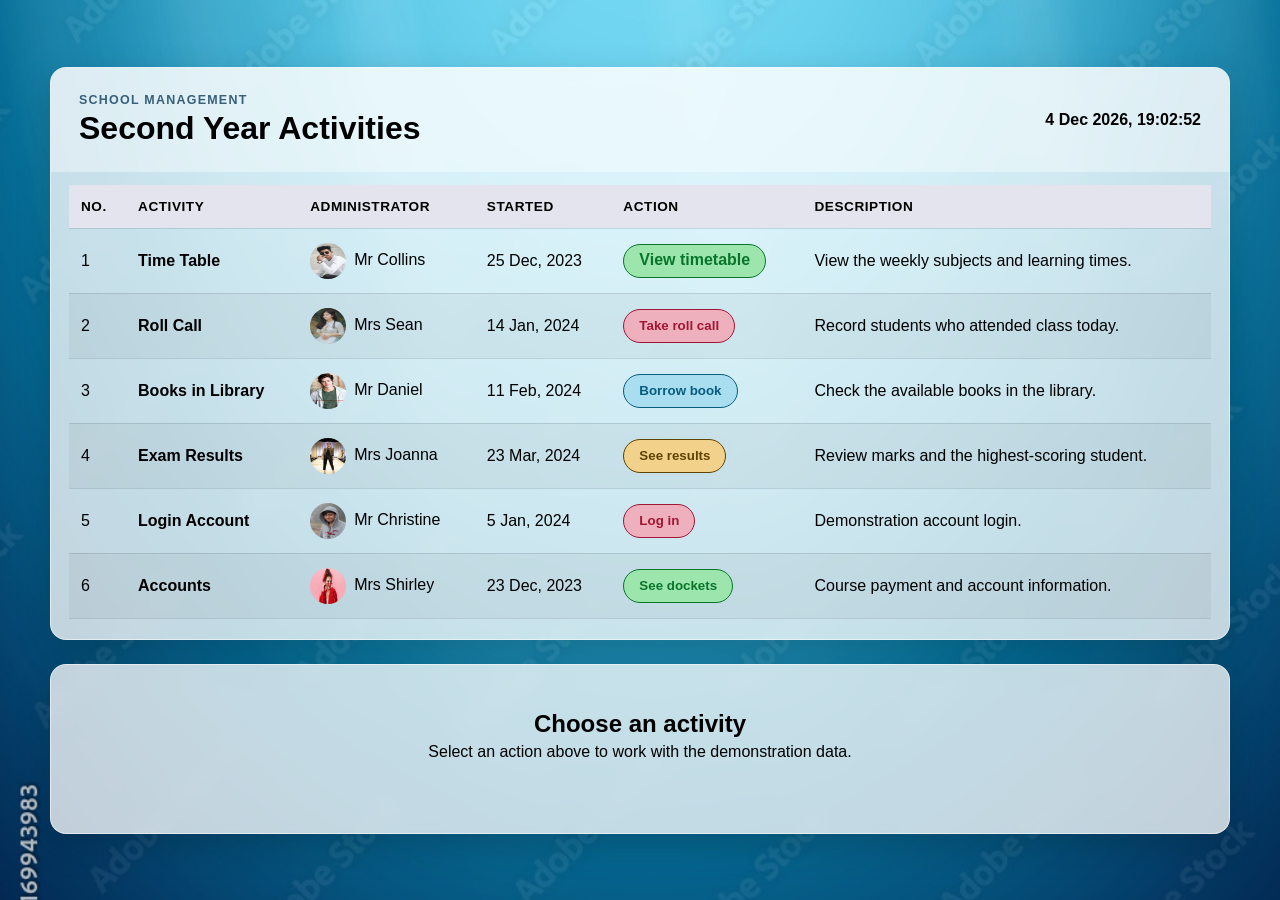
<file: index.html>
<!doctype html>
<html lang="en">
  <head>
    <meta charset="utf-8">
    <meta name="viewport" content="width=device-width, initial-scale=1">
    <meta name="description" content="A front-end school management demonstration project.">
    <title>School Management Demo</title>
    <link rel="stylesheet" href="jsProject.css">
    <script src="app.js" defer></script>
  </head>
  <body>
    <main class="page-shell">
      <section class="panel activities-panel" aria-labelledby="page-title">
        <header class="panel-header"><div><p class="eyebrow">School Management</p><h1 id="page-title">Second Year Activities</h1></div><time id="current-time" aria-live="polite"></time></header>
        <div class="table-wrap"><table><caption class="sr-only">Second year school activities</caption><thead><tr><th>No.</th><th>Activity</th><th>Administrator</th><th>Started</th><th>Action</th><th>Description</th></tr></thead><tbody>
          <tr><td>1</td><td><strong>Time Table</strong></td><td><img src="c1.jfif" alt="Mr Collins">Mr Collins</td><td>25 Dec, 2023</td><td><a class="button button-green" href="TimeTable.html">View timetable</a></td><td>View the weekly subjects and learning times.</td></tr>
          <tr><td>2</td><td><strong>Roll Call</strong></td><td><img src="c7.jfif" alt="Mrs Sean">Mrs Sean</td><td>14 Jan, 2024</td><td><button class="button button-red" type="button" data-action="rollcall">Take roll call</button></td><td>Record students who attended class today.</td></tr>
          <tr><td>3</td><td><strong>Books in Library</strong></td><td><img src="c4.jfif" alt="Mr Daniel">Mr Daniel</td><td>11 Feb, 2024</td><td><button class="button button-blue" type="button" data-action="books">Borrow book</button></td><td>Check the available books in the library.</td></tr>
          <tr><td>4</td><td><strong>Exam Results</strong></td><td><img src="c3.jfif" alt="Mrs Joanna">Mrs Joanna</td><td>23 Mar, 2024</td><td><button class="button button-amber" type="button" data-action="results">See results</button></td><td>Review marks and the highest-scoring student.</td></tr>
          <tr><td>5</td><td><strong>Login Account</strong></td><td><img src="c5.jfif" alt="Mr Christine">Mr Christine</td><td>5 Jan, 2024</td><td><button class="button button-red" type="button" data-action="login">Log in</button></td><td>Demonstration account login.</td></tr>
          <tr><td>6</td><td><strong>Accounts</strong></td><td><img src="c2.jpg" alt="Mrs Shirley">Mrs Shirley</td><td>23 Dec, 2023</td><td><button class="button button-green" type="button" data-action="dockets">See dockets</button></td><td>Course payment and account information.</td></tr>
        </tbody></table></div>
      </section>
      <section id="workspace" class="panel workspace" aria-live="polite"><div class="empty-state"><h2>Choose an activity</h2><p>Select an action above to work with the demonstration data.</p></div></section>
    </main>
  </body>
</html>
</file>
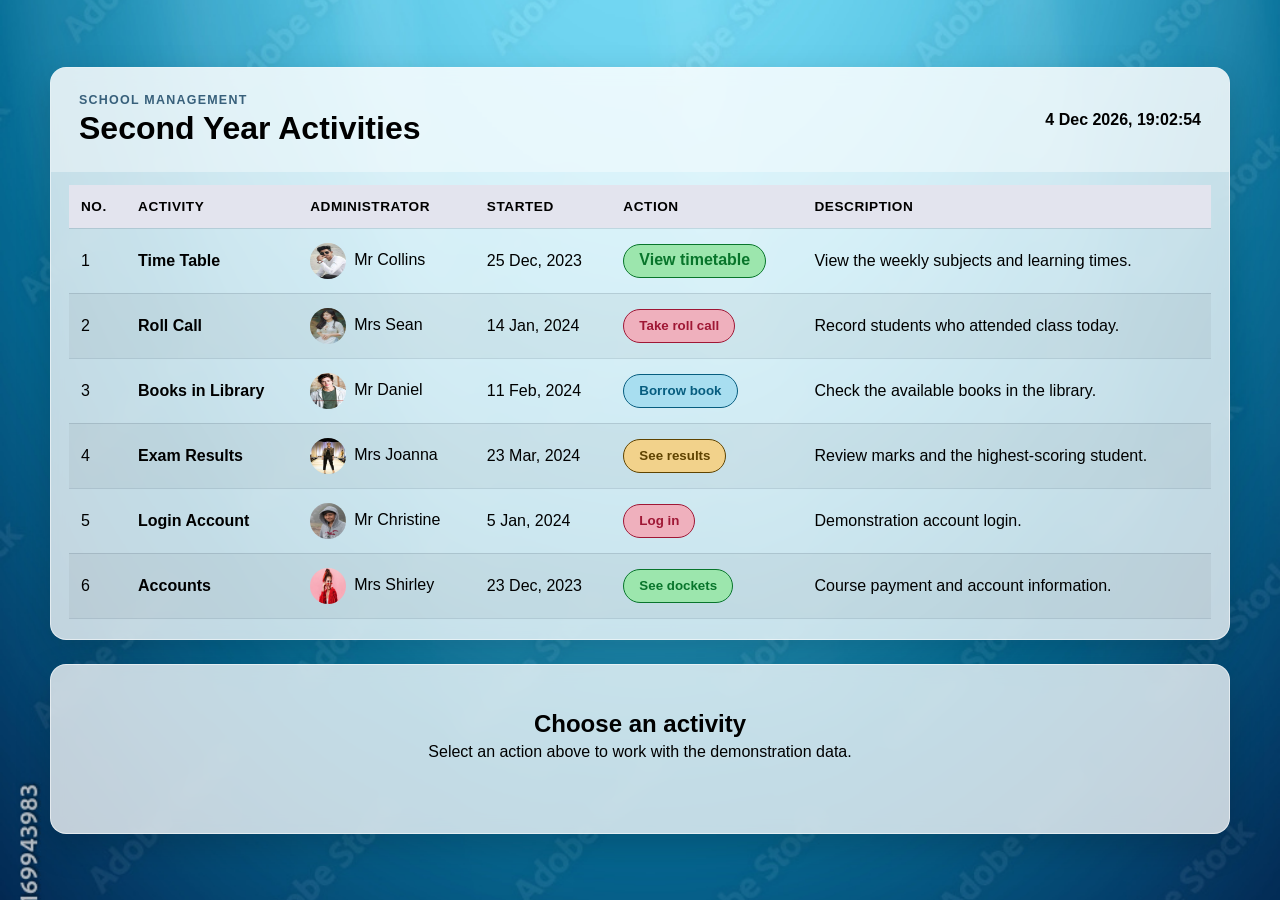
<file: jsProject.html>
<!doctype html>
<html lang="en">
  <head>
    <meta charset="utf-8">
    <meta http-equiv="refresh" content="0; url=index.html">
    <meta name="viewport" content="width=device-width, initial-scale=1">
    <title>School Management Demo</title>
  </head>
  <body><p>This page has moved to <a href="index.html">School Management Demo</a>.</p></body>
</html>
</file>
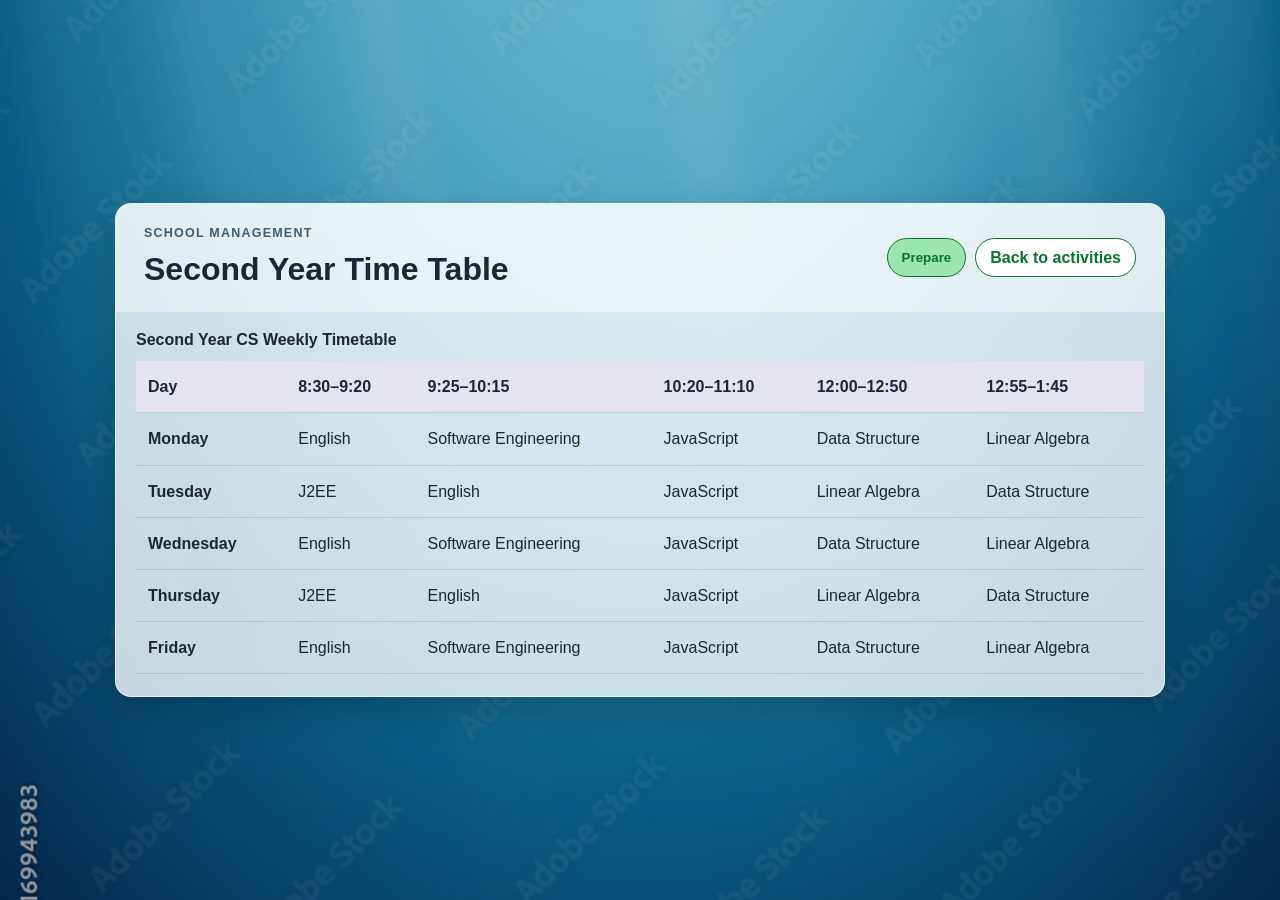
<file: TimeTable.html>
<!doctype html>
<html lang="en">
  <head>
    <meta charset="utf-8">
    <meta name="viewport" content="width=device-width, initial-scale=1">
    <meta name="description" content="Second Year CS weekly timetable.">
    <title>Second Year Timetable | School Management Demo</title>
    <link rel="stylesheet" href="TimeTable.css">
    <script src="timetable.js" defer></script>
  </head>
  <body>
    <main class="timetable-card">
      <header><div><p>School Management</p><h1 id="timetable-title">Second Year Time Table</h1></div><div class="actions"><button id="prepare-button" type="button">Prepare</button><a href="index.html">Back to activities</a></div></header>
      <div class="table-wrap"><table><caption>Second Year CS Weekly Timetable</caption><thead><tr><th scope="col">Day</th><th scope="col">8:30–9:20</th><th scope="col">9:25–10:15</th><th scope="col">10:20–11:10</th><th scope="col">12:00–12:50</th><th scope="col">12:55–1:45</th></tr></thead><tbody><tr><th scope="row">Monday</th><td>English</td><td id="monday-second">Software Engineering</td><td>JavaScript</td><td>Data Structure</td><td>Linear Algebra</td></tr><tr><th scope="row">Tuesday</th><td>J2EE</td><td>English</td><td>JavaScript</td><td>Linear Algebra</td><td>Data Structure</td></tr><tr><th scope="row">Wednesday</th><td>English</td><td>Software Engineering</td><td>JavaScript</td><td>Data Structure</td><td>Linear Algebra</td></tr><tr><th scope="row">Thursday</th><td>J2EE</td><td>English</td><td>JavaScript</td><td>Linear Algebra</td><td>Data Structure</td></tr><tr><th scope="row">Friday</th><td>English</td><td>Software Engineering</td><td>JavaScript</td><td>Data Structure</td><td>Linear Algebra</td></tr></tbody></table></div>
    </main>
  </body>
</html>
</file>
<file: jsProject.css>
*{
    margin: 0;
    padding: 0;
    box-sizing: border-box;
    font-family: sans-serif;
}
body{
    min-height: 100vh;
    display: grid;
    background: url(finalBackground.jpg) center / cover;
    justify-content: center;
    align-items: center;
}
div.table,#table1{
   width: 82vw;
   height: 90vh;
   background-color: #fff5;
   backdrop-filter: blur(7px);
   box-shadow: 0 .4rem .8rem #0005;
   border-radius: .8rem;
   
}
.listCSS{
    color: whitesmoke;
    font-size: 25px;
    font-size: large;
    font-weight: 400;
    font-family: Arial, Helvetica, sans-serif;
    
}
.table__header,#table__header1{
    width: 100%;
    height: 10%;
    background-color: #fff4;
    padding: .8rem 1rem;
    display: flex;
    align-items: center;
    justify-content: space-between;
    padding: 20px 32px;
}
#d1{
    font-size: 20px;
}
.table__body,#rcTbody{
    width: 95%;
    max-height: calc(89% - 1.6rem);
    background-color: #fffb;
    margin: .8rem auto;
    border-radius: .6rem;
    overflow: auto;
}
.table__body::-webkit-scrollbar{
    width: 0.5rem;
    height: 0.5rem;
}
.table__body::-webkit-scrollbar-thumb{
    border-radius: .5rem;
    background-color: #0004;
    visibility: hidden;
}
.table__body:hover::-webkit-scrollbar-thumb{
    visibility: visible;
}
table{
    width: 100%;
}
td img{
    width: 36px;
    height: 36px;
    margin-right: .5rem;
    border-radius: 50%;
    vertical-align: middle;
}
table, th, td{
    padding: 1rem;
    border-collapse: collapse;
    text-align: left;
}
thead th{
    position: sticky;
    top: 0;
    left: 0;
    background-color: #d5d1defe;
}
tbody tr:nth-child(even){
    background-color: #0000000b;
}
tbody tr:hover{
    background-color: #fff6;
}

.status{
    padding: .4rem 0;
    border-radius: 2rem;
    text-align: center;
}
.status.delivered{
   height: 25px;
   color: #00b327;
   background:  #86e49d;
   padding: 3px 30px;
   border: none;
   border-radius: 20px;
   transition: .4s ease;
   cursor: pointer;
   font-size: 16px;
   border: 1px solid #00b327;
   text-decoration: none;
}
.status.delivered:hover{
    background: none;
}

.status.cancelled{
    height: 25px;
   color: #b30021;
   background:  #d893a3;
   padding: 3px 30px;
   border: none;
   border-radius: 20px;
   transition: .4s ease;
   cursor: pointer;
   font-size: 16px;
   border: 1px solid #b30021;
}
.status.cancelled:hover{
    background: none;
}
.status.pending{
    height: 25px;
   color: black;
   background:  #ebc474;
   padding: 3px 30px;
   border: none;
   border-radius: 20px;
   transition: .4s ease;
   cursor: pointer;
   font-size: 16px;
   border: 1px solid black;
}
.status.pending:hover{
    background: none;
}
.status.shipped{
    height: 25px;
   color: rgba(220, 20, 60, 0.822);
   background:  #6fcaea;
   padding: 3px 30px;
   border: none;
   border-radius: 20px;
   transition: .4s ease;
   cursor: pointer;
   font-size: 16px;
   border: 1px solid rgba(220, 20, 60, 0.822);
}
.status.shipped:hover{
    background: none;
}

@media (max-width: 1000px){
    td:not(:first-of-type){
        min-width: 12.1rem;
    }
}

/* GitHub Pages dashboard */
:root { --ink:#1d2734; --glass:rgba(255,255,255,.76); --line:rgba(31,52,75,.14); }
.page-shell { width:min(1180px,94vw); margin:0 auto; padding:40px 0; display:grid; gap:24px; }
.page-shell .panel { overflow:hidden; background:var(--glass); border:1px solid rgba(255,255,255,.55); border-radius:16px; box-shadow:0 12px 35px rgba(0,0,0,.18); backdrop-filter:blur(8px); }
.page-shell .panel-header { min-height:104px; padding:22px 28px; display:flex; align-items:center; justify-content:space-between; gap:20px; background:rgba(255,255,255,.38); }
.page-shell .eyebrow { margin:0 0 3px; color:#38607b; font-size:.78rem; font-weight:bold; letter-spacing:.1em; text-transform:uppercase; }
.page-shell h1,.page-shell h2 { margin-top:0; }.page-shell h1 { margin-bottom:0; font-size:clamp(1.4rem,3vw,2rem); }.page-shell #current-time { font-size:16px; font-weight:bold; text-align:right; }
.page-shell .table-wrap { overflow-x:auto; padding:13px 18px 20px; }.page-shell table { width:100%; min-width:880px; }.page-shell th,.page-shell td { padding:14px 12px; border-bottom:1px solid var(--line); vertical-align:middle; }.page-shell th { background:#e3e4ee; font-size:.85rem; text-transform:uppercase; letter-spacing:.04em; }.page-shell tbody tr:hover { background:rgba(255,255,255,.48); }
.page-shell .button { display:inline-block; min-height:34px; padding:6px 15px; border:1px solid currentColor; border-radius:999px; cursor:pointer; font-weight:bold; text-decoration:none; transition:.2s ease; }.page-shell .button:hover,.page-shell .button:focus-visible { background:transparent; transform:translateY(-1px); outline:2px solid currentColor; outline-offset:2px; }.page-shell .button-green { color:#08752b; background:#9ce6ad; }.page-shell .button-red { color:#9f1735; background:#efb0bd; }.page-shell .button-blue { color:#075d7f; background:#a8def0; }.page-shell .button-amber { color:#5f4300; background:#f2d28b; }
.page-shell .workspace { min-height:170px; padding:25px 28px; }.page-shell .empty-state { text-align:center; padding:20px; }.page-shell .empty-state h2 { margin-bottom:5px; }.page-shell .workspace-header { display:flex; justify-content:space-between; align-items:center; gap:16px; margin-bottom:18px; }.page-shell .workspace-header h2 { margin:0; }.page-shell .form-row { display:flex; flex-wrap:wrap; gap:10px; align-items:end; }.page-shell label { display:grid; gap:5px; font-weight:bold; }.page-shell input,.page-shell select { min-height:38px; padding:7px 9px; border:1px solid #8ba0b0; border-radius:7px; background:#fff; }.page-shell .message { margin:16px 0 0; padding:10px 12px; border-radius:8px; background:#e4f1e6; }.page-shell .message.error { background:#f8dce1; }.page-shell .result-grid { display:grid; grid-template-columns:repeat(auto-fit,minmax(205px,1fr)); gap:14px; }.page-shell .result-card { padding:14px; background:rgba(255,255,255,.55); border-radius:10px; }.page-shell .result-card p { margin:3px 0 0; }.sr-only { position:absolute; width:1px; height:1px; padding:0; margin:-1px; overflow:hidden; clip:rect(0,0,0,0); white-space:nowrap; border:0; }
@media (max-width:650px) { .page-shell { width:min(94vw,1180px); padding:20px 0; }.page-shell .panel-header { align-items:flex-start; flex-direction:column; }.page-shell #current-time { text-align:left; }.page-shell .workspace { padding:20px; } }
</file>
<file: TimeTable.css>
* { box-sizing:border-box; } body { min-height:100vh; margin:0; display:grid; place-items:center; padding:24px; color:#1d2734; font:16px/1.45 Arial,sans-serif; background:linear-gradient(rgba(17,31,48,.2),rgba(17,31,48,.2)),url("finalBackground.jpg") center/cover fixed; }
.timetable-card { width:min(1050px,100%); overflow:hidden; background:rgba(255,255,255,.78); border:1px solid rgba(255,255,255,.6); border-radius:16px; box-shadow:0 12px 35px rgba(0,0,0,.2); backdrop-filter:blur(8px); } header { min-height:105px; padding:20px 28px; display:flex; justify-content:space-between; align-items:center; gap:20px; background:rgba(255,255,255,.4); } header p { margin:0 0 4px; color:#38607b; font-size:.78rem; font-weight:bold; letter-spacing:.1em; text-transform:uppercase; } h1 { margin:0; font-size:clamp(1.4rem,3vw,2rem); }.actions { display:flex; gap:9px; flex-wrap:wrap; } button,a { min-height:36px; padding:7px 14px; border:1px solid #08752b; border-radius:999px; color:#08752b; background:#9ce6ad; cursor:pointer; font-weight:bold; text-decoration:none; } a { display:inline-flex; align-items:center; background:#fff; } button:hover,a:hover,button:focus-visible,a:focus-visible { background:transparent; outline:2px solid currentColor; outline-offset:2px; }.table-wrap { overflow-x:auto; padding:16px 20px 22px; } table { width:100%; min-width:750px; border-collapse:collapse; } caption { padding-bottom:10px; font-weight:bold; text-align:left; } th,td { padding:14px 12px; text-align:left; border-bottom:1px solid rgba(31,52,75,.14); } thead { background:#e3e4ee; } tbody tr:hover { background:rgba(255,255,255,.48); }.updated { background:#d7f4df; font-weight:bold; } @media(max-width:600px) { body { padding:15px; } header { align-items:flex-start; flex-direction:column; } }
</file>
